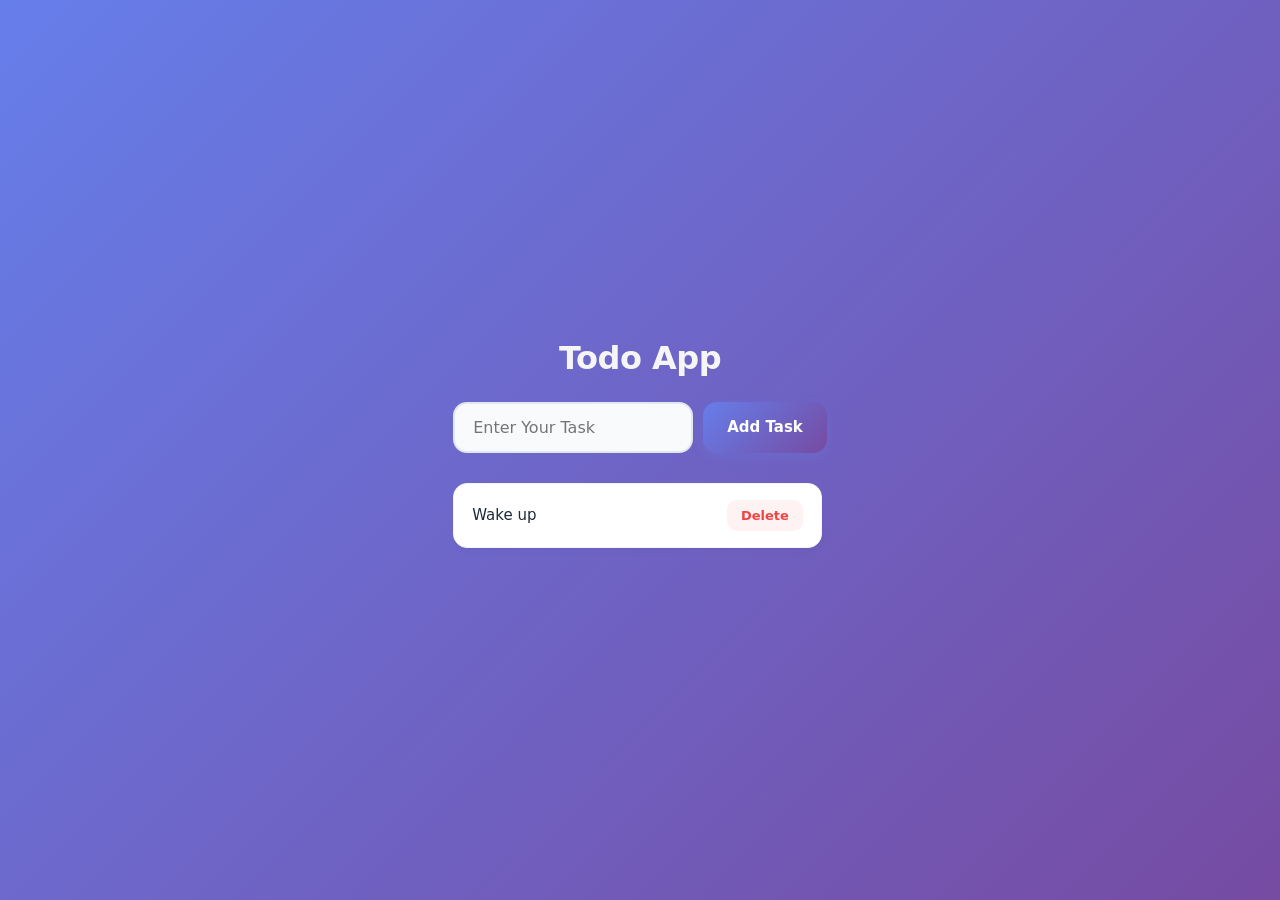
<file: index.html>
<!DOCTYPE html>
<html lang="en">
<head>
    <meta charset="UTF-8">
    <meta name="viewport" content="width=device-width, initial-scale=1.0">
    <title>Today Task </title>
    <link rel="stylesheet" href="task.css">
</head>
<body>
    <div class="App container">
        <h1> Todo App</h1>
          <div class="input-group">
            <input type="text" placeholder="Enter Your Task">
             <button>Add Task</button>
          </div>

        <ul>
            <li>Wake up <button class="delete">Delete</button></li>
        </ul>
        <script src="task.js"></script>
    </div>

</body>
</html>
</file>
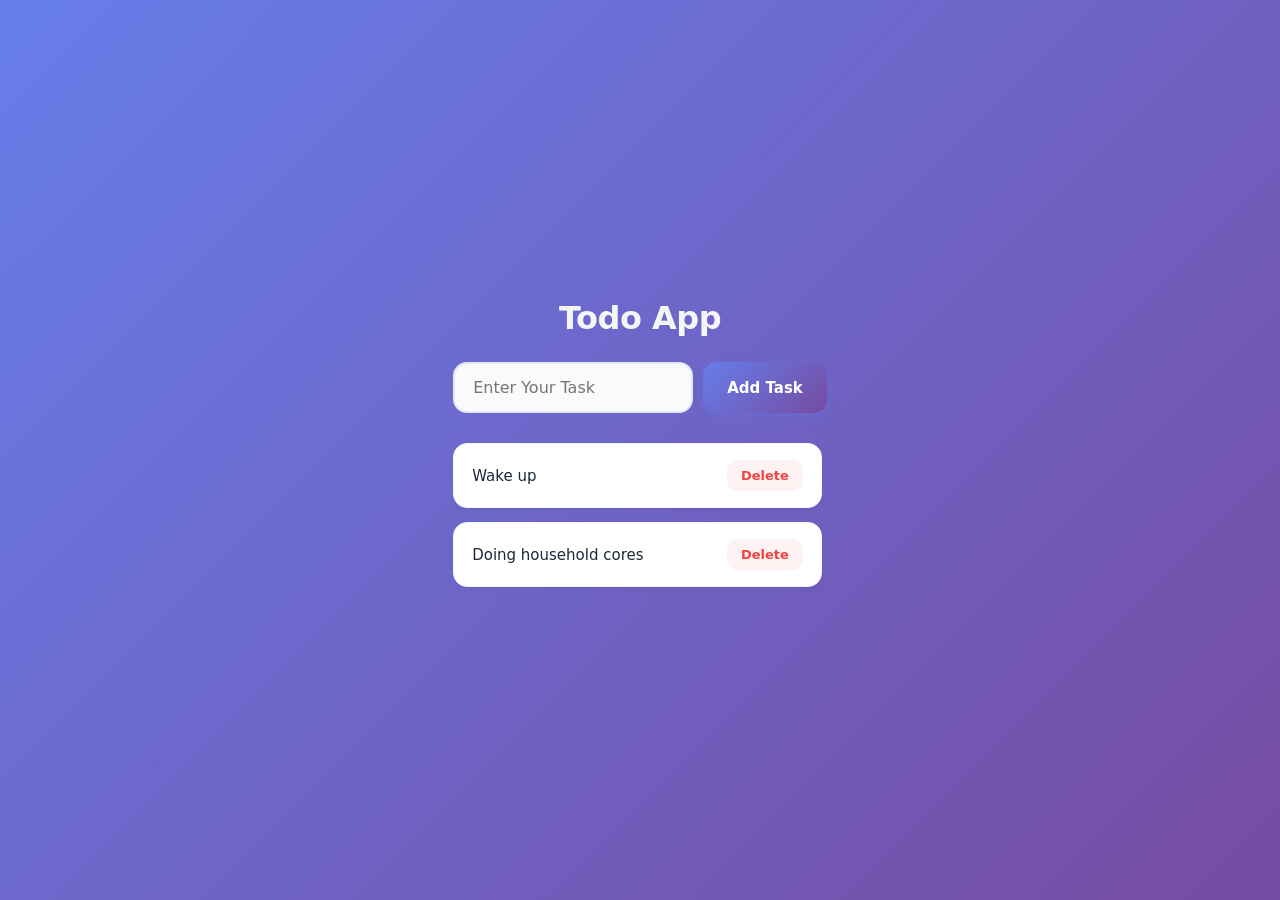
<file: index.html.html>
<!DOCTYPE html>
<html lang="en">
<head>
    <meta charset="UTF-8">
    <meta name="viewport" content="width=device-width, initial-scale=1.0">
    <title>Today Task </title>
    <link rel="stylesheet" href="task.css">
</head>
<body>
    <div class="App container">
        <h1> Todo App</h1>
          <div class="input-group">
            <input type="text" placeholder="Enter Your Task">
             <button>Add Task</button>
          </div>

        <ul>
            <li>Wake up <button class="delete">Delete</button></li>
            <li>Doing household cores <button class="delete">Delete</button></li>
        </ul>
        <script src="task.js"></script>
    </div>

</body>
</html>
</file>
<file: task.css>
* {
    margin: 0;
    padding: 0;
    box-sizing: border-box;
    font-family: 'Poppins', system-ui, -apple-system, sans-serif;
}

body {
    
    background: linear-gradient(135deg, #667eea 0%, #764ba2 100%);
    min-height: 100vh;
    display: flex;
    justify-content: center;
    align-items: center;
    padding: 15px;
}


.app-container {
    background: rgba(220, 216, 230, 0.95);
    backdrop-filter: blur(10px);
    padding: 35px 25px;
    border-radius: 24px;
    box-shadow: 0 20px 40px rgba(0, 0, 0, 0.2);
    width: 100%;
    max-width: 480px;
    border: 1px solid rgba(255, 255, 255, 0.5);
}

h1 {
    background: whitesmoke;
    -webkit-background-clip: text;
    -webkit-text-fill-color: transparent;
    font-size: 32px;
    margin-bottom: 25px;
    text-align: center;
    font-weight: 800;
    letter-spacing: -0.5px;
}

.input-group {
    display: flex;
    gap: 10px; 
    width: 100%;
}

input[type="text"] {
    flex: 1; 
    padding: 14px 18px;
    border: 2px solid #e2e8f0;
    border-radius: 14px;
    font-size: 16px;
    outline: none;
    background: #f8fafc;
    color: #334155;
    transition: all 0.3s ease;
}

input[type="text"]:focus {
    border-color: #667eea;
    background: #ffffff;
    box-shadow: 0 0 0 4px rgba(102, 126, 234, 0.15);
}


button:not(.delete) {
    padding: 14px 24px;
    background: linear-gradient(135deg, #667eea 0%, #764ba2 100%);
    color: white;
    border: none;
    border-radius: 14px;
    font-size: 15px;
    font-weight: 600;
    cursor: pointer;
    white-space: nowrap; 
    box-shadow: 0 4px 12px rgba(102, 126, 234, 0.3);
    transition: all 0.2s ease;
}

button:not(.delete):hover {
    transform: translateY(-2px);
    box-shadow: 0 6px 18px rgba(102, 126, 234, 0.4);
}

button:not(.delete):active {
    transform: translateY(0);
}


ul {
    list-style: none;
    margin-top: 30px;
    max-height: 350px; 
    overflow-y: auto;
    padding-right: 5px;
}


ul::-webkit-scrollbar {
    width: 6px;
}
ul::-webkit-scrollbar-thumb {
    background: #cbd5e1;
    border-radius: 10px;
}


li {
    background: #ffffff;
    padding: 16px 18px;
    border-radius: 14px;
    margin-bottom: 14px;
    display: flex;
    justify-content: space-between;
    align-items: center;
    box-shadow: 0 4px 6px rgba(0, 0, 0, 0.02);
    border: 1px solid #f1f5f9;
    color: #1e293b;
    font-size: 15px;
    font-weight: 500;
    word-break: break-all;
    animation: fadeIn 0.3s cubic-bezier(0.4, 0, 0.2, 1);
}
.delete {
    background-color: #fef2f2;
    color: #ef4444;
    border: none;
    padding: 8px 14px;
    border-radius: 10px;
    font-size: 13px;
    font-weight: 600;
    cursor: pointer;
    transition: all 0.2s ease;
}

.delete:hover {
    background-color: #ef4444;
    color: white;
    box-shadow: 0 4px 12px rgba(239, 68, 68, 0.2);
}


@keyframes fadeIn {
    from {
        opacity: 0;
        transform: scale(0.95) translateY(10px);
    }
    to {
        opacity: 1;
        transform: scale(1) translateY(0);
    }
}

@media (max-width: 480px) {
    body {
        padding: 10px;
    }

    .app-container {
        padding: 25px 15px;
        border-radius: 20px;
    }

    h1 {
        font-size: 26px;
        margin-bottom: 20px;
    }

    input[type="text"] {
        padding: 12px 14px;
        font-size: 15px;
    }

    button:not(.delete) {
        padding: 12px 18px;
        font-size: 14px;
    }

    li {
        padding: 14px 14px;
        font-size: 14px;
        margin-bottom: 10px;
    }
    
    .delete {
        padding: 6px 12px;
        font-size: 12px;
    }
}
</file>
